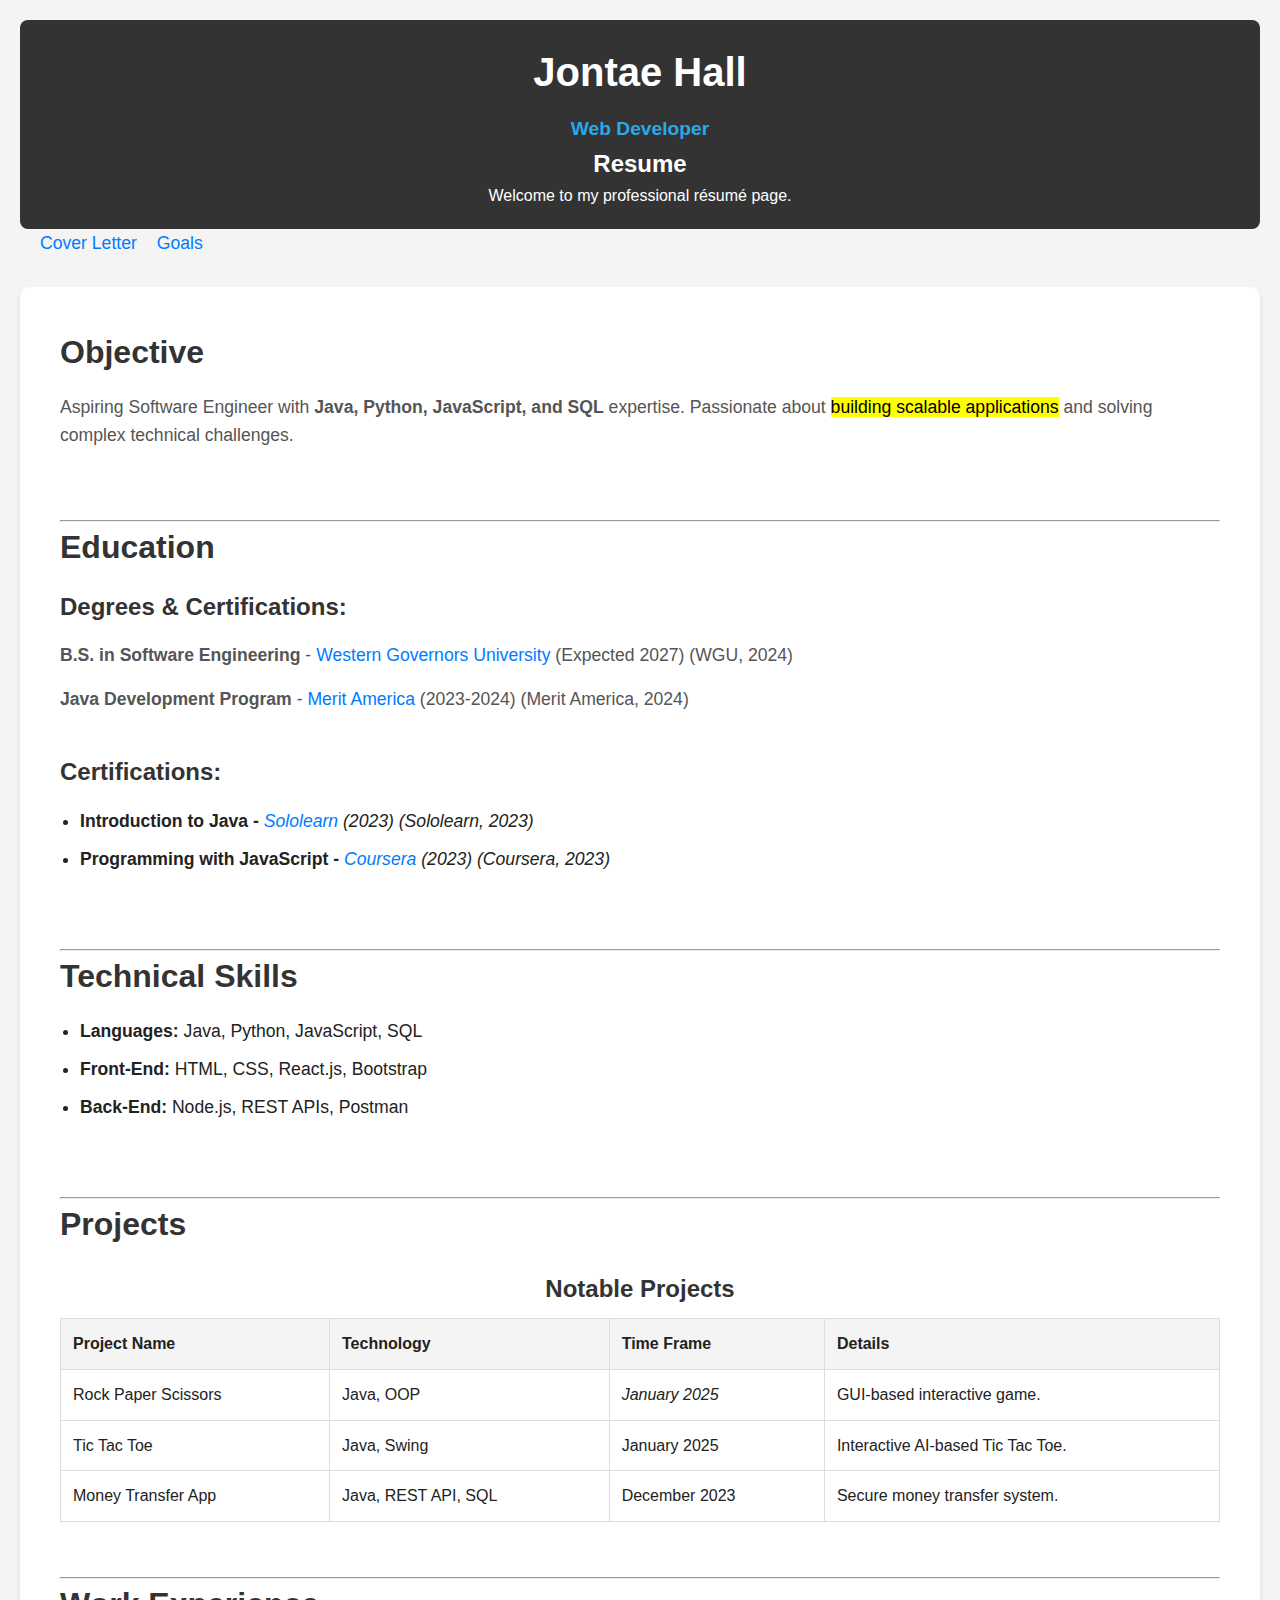
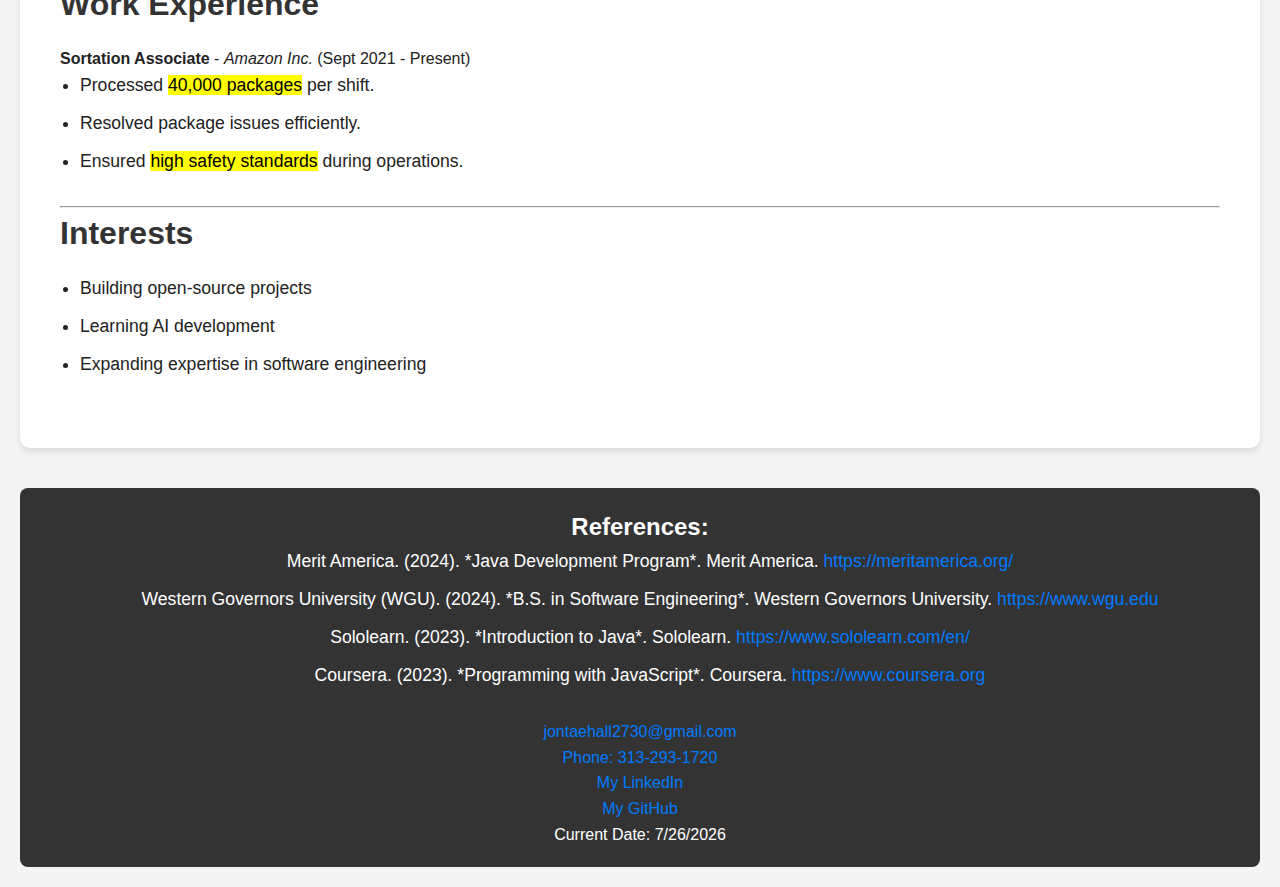
<file: index.html>
<!DOCTYPE html>
<html lang="en">
<head>
    <meta charset="UTF-8">
    <meta name="viewport" content="width=device-width, initial-scale=1.0">
    <title>My Resume</title>
    <link rel="stylesheet" href="css/styles.css">
</head>
<body>
    <header>
        <h1>Jontae Hall</h1>
        <p><span>Web Developer</span></p>
        <h2>Resume</h2>
        <p>Welcome to my professional résumé page.</p>
    </header>
    
    <nav>
        <nav>
            <ul>
                <li><a href="coverletter.html">Cover Letter</a></li>
                <li><a href="goals.html">Goals</a></li>
            </ul>
        </nav>
        
    </nav>
    
    <main id="resume_content">
        <section>
            <h2 class="objective">Objective</h2>
            <p><span>Aspiring Software Engineer</span> with <strong>Java, Python, JavaScript, and SQL</strong> expertise. Passionate about <mark>building scalable applications</mark> and solving complex technical challenges.</p>
            <br>
        </section>
        
        <hr>
        <section>
            <h2>Education</h2>
            <article>
                <h3>Degrees & Certifications:</h3>
                <p><strong>B.S. in Software Engineering</strong> - <a href="https://www.wgu.edu/" target="_blank">Western Governors University</a> (Expected 2027) (WGU, 2024)</p>
                <p><strong>Java Development Program</strong> - <a href="https://meritamerica.org" target="_blank">Merit America</a> (2023-2024) (Merit America, 2024)</p>
                <br>
                <h3>Certifications:</h3>
                <ul>
                    <li><strong>Introduction to Java -</strong> <em><a href="https://www.sololearn.com/en/" target="blank">Sololearn</a> (2023) (Sololearn, 2023)</em></li>
                    <li><strong>Programming with JavaScript -</strong> <em><a href="https://www.coursera.org" target="_blank">Coursera</a> (2023) (Coursera, 2023)</em></li>
                </ul>
            </article>
            <br>
        </section>
        
        <hr>
        <section>
            <h2>Technical Skills</h2>
            <ul>
                <li><strong>Languages:</strong> Java, Python, JavaScript, SQL</li>
                <li><strong>Front-End:</strong> HTML, CSS, React.js, Bootstrap</li>
                <li><strong>Back-End:</strong> Node.js, REST APIs, Postman</li>
            </ul>
            <br>
        </section>
        
        <hr>
        <section>
            <h2>Projects</h2>
            <table>
                <caption>Notable Projects</caption>
                <tr>
                    <th>Project Name</th>
                    <th>Technology</th>
                    <th>Time Frame</th>
                    <th>Details</th>
                </tr>
                <tr>
                    <td>Rock Paper Scissors</td>
                    <td>Java, OOP</td>
                    <td><em>January 2025</em></td>
                    <td>GUI-based interactive game.</td>
                </tr>
                <tr>
                    <td>Tic Tac Toe</td>
                    <td>Java, Swing</td>
                    <td>January 2025</td>
                    <td>Interactive AI-based Tic Tac Toe.</td>
                </tr>
                <tr>
                    <td>Money Transfer App</td>
                    <td>Java, REST API, SQL</td>
                    <td>December 2023</td>
                    <td>Secure money transfer system.</td>
                </tr>
            </table>
            <br>
        </section>
        
        <hr>
        <section>
            <h2>Work Experience</h2>
            <article>
                <strong>Sortation Associate</strong> - <em>Amazon Inc.</em> (Sept 2021 - Present)
                <ul>
                    <li>Processed <mark>40,000 packages</mark> per shift.</li>
                    <li>Resolved package issues efficiently.</li>
                    <li>Ensured <mark>high safety standards</mark> during operations.</li>
                </ul>
            </article>
        </section>
        
        <hr>
        <section>
            <h2>Interests</h2>
            <article>
                <ul>
                    <li>Building open-source projects</li>
                    <li>Learning AI development</li>
                    <li>Expanding expertise in software engineering</li>
                </ul>
            </article>
        </section>
    </main>
    
    <footer>
        <h2>References:</h2>
        <ul>
            <li>Merit America. (2024). *Java Development Program*. Merit America. <a href="https://meritamerica.org/" target="_blank">https://meritamerica.org/</a></li>
            <li>Western Governors University (WGU). (2024). *B.S. in Software Engineering*. Western Governors University. <a href="https://www.wgu.edu" target="_blank">https://www.wgu.edu</a></li>
            <li>Sololearn. (2023). *Introduction to Java*. Sololearn. <a href="https://www.sololearn.com/en/" target="_blank">https://www.sololearn.com/en/</a></li>
            <li>Coursera. (2023). *Programming with JavaScript*. Coursera. <a href="https://www.coursera.org" target="_blank">https://www.coursera.org</a></li>
        </ul>

        <p><a href="mailto:jontaehall2730@gmail.com">jontaehall2730@gmail.com</a></p>
        <p><a href="tel:313-293-1720">Phone: 313-293-1720</a></p>
        <p><a href="https://www.linkedin.com/in/jontae-hall/" target="_blank">My LinkedIn</a></p>
        <p><a href="https://github.com/JontaeHall" target="_blank">My GitHub</a></p>
        <div id="date-container"></div>
    </footer>
    
    <script>
        document.addEventListener("DOMContentLoaded", function() {
            const dateDiv = document.getElementById('date-container');
            dateDiv.textContent = `Current Date: ${new Date().toLocaleDateString()}`;

            // Message for the console
            console.log("Resume page loaded successfully!");
        });
    </script>
</body>
</html>
</file>
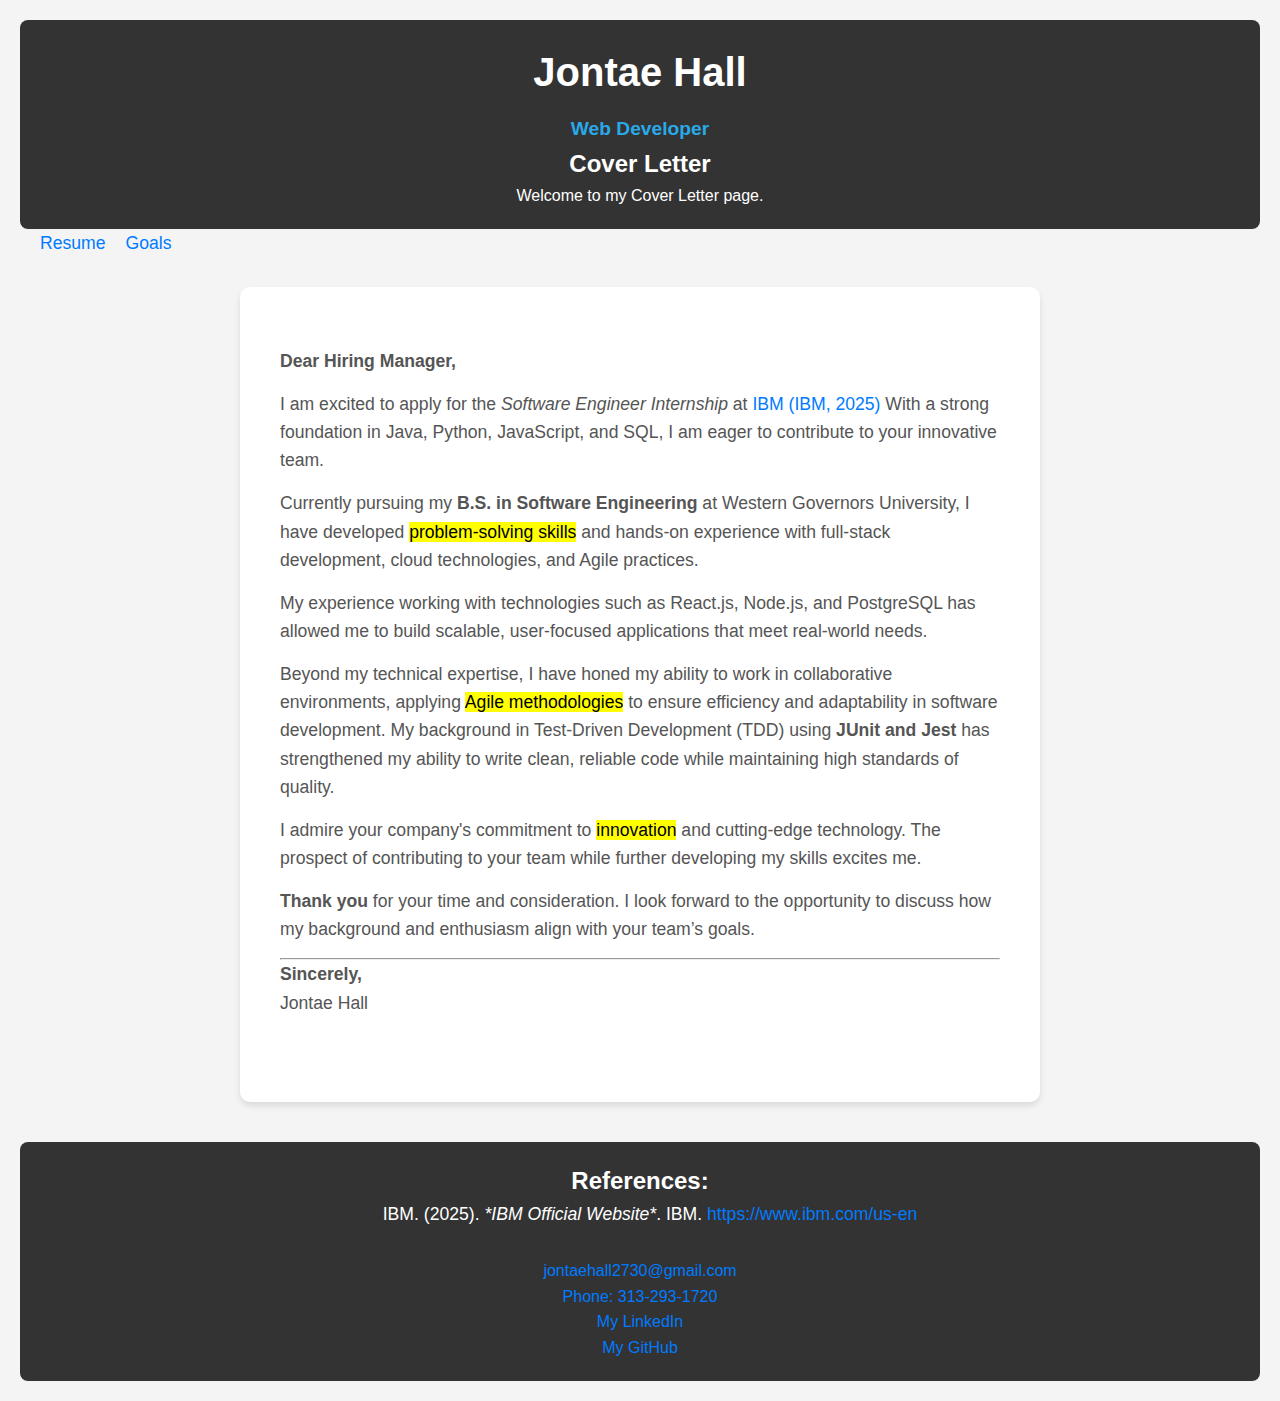
<file: coverletter.html>
<!DOCTYPE html>
<html lang="en">
<head>
    <meta charset="UTF-8">
    <meta name="viewport" content="width=device-width, initial-scale=1.0">
    <title>Cover Letter</title>
    <link rel="stylesheet" href="css/styles.css">
</head>
<body>
    <header>
        <h1>Jontae Hall</h1>
        <p><span>Web Developer</span></p>
        <h2>Cover Letter</h2>
        <p>Welcome to my Cover Letter page.</p>
    </header>
    
    <nav>
        <nav>
            <ul>
                <li><a href="index.html">Resume</a></li>
                <li><a href="goals.html">Goals</a></li>
            </ul>
        </nav>
        
    </nav>
    
    <main id="main_cover">
        <section class="cover_content">
            <article>
                <p><strong>Dear Hiring Manager,</strong></p>
                <p>I am excited to apply for the <em>Software Engineer Internship</em> at <a href="https://www.ibm.com/us-en" target="_blank">IBM (IBM, 2025)</a> With a strong foundation in <span>Java, Python, JavaScript, and SQL</span>, I am eager to contribute to your innovative team.</p>
                <p>Currently pursuing my <strong>B.S. in Software Engineering</strong> at Western Governors University, I have developed <mark>problem-solving skills</mark> and hands-on experience with full-stack development, cloud technologies, and Agile practices.</p>
                <p>My experience working with technologies such as <span>React.js, Node.js, and PostgreSQL</span> has allowed me to build scalable, user-focused applications that meet real-world needs.</p>
                <p>Beyond my technical expertise, I have honed my ability to work in collaborative environments, applying <mark>Agile methodologies</mark> to ensure efficiency and adaptability in software development. My background in <span>Test-Driven Development (TDD)</span> using <strong>JUnit and Jest</strong> has strengthened my ability to write clean, reliable code while maintaining high standards of quality.</p>
                <p>I admire your company's commitment to <mark>innovation</mark> and cutting-edge technology. The prospect of contributing to your team while further developing my skills excites me.</p>
                <p><strong>Thank you</strong> for your time and consideration. I look forward to the opportunity to discuss how my background and enthusiasm align with your team’s goals.</p>
                <hr>
                <p><strong>Sincerely,</strong><br>Jontae Hall</p>
            </article>
        </section>
    </main>
    
    <footer>
        <h2>References:</h2>
        <ul>
            <li>IBM. (2025). <em>*IBM Official Website*</em>. IBM. <a href="https://www.ibm.com/us-en" target="_blank">https://www.ibm.com/us-en</a></li>
        </ul>
        <p><a href="mailto:jontaehall2730@gmail.com">jontaehall2730@gmail.com</a></p>
        <p><a href="tel:313-293-1720">Phone: 313-293-1720</a></p>
        <p><a href="https://www.linkedin.com/in/jontae-hall/" target="_blank">My LinkedIn</a></p>
        <p><a href="https://github.com/JontaeHall" target="_blank">My GitHub</a></p>     
    </footer>
    
</body>
</html>
</file>
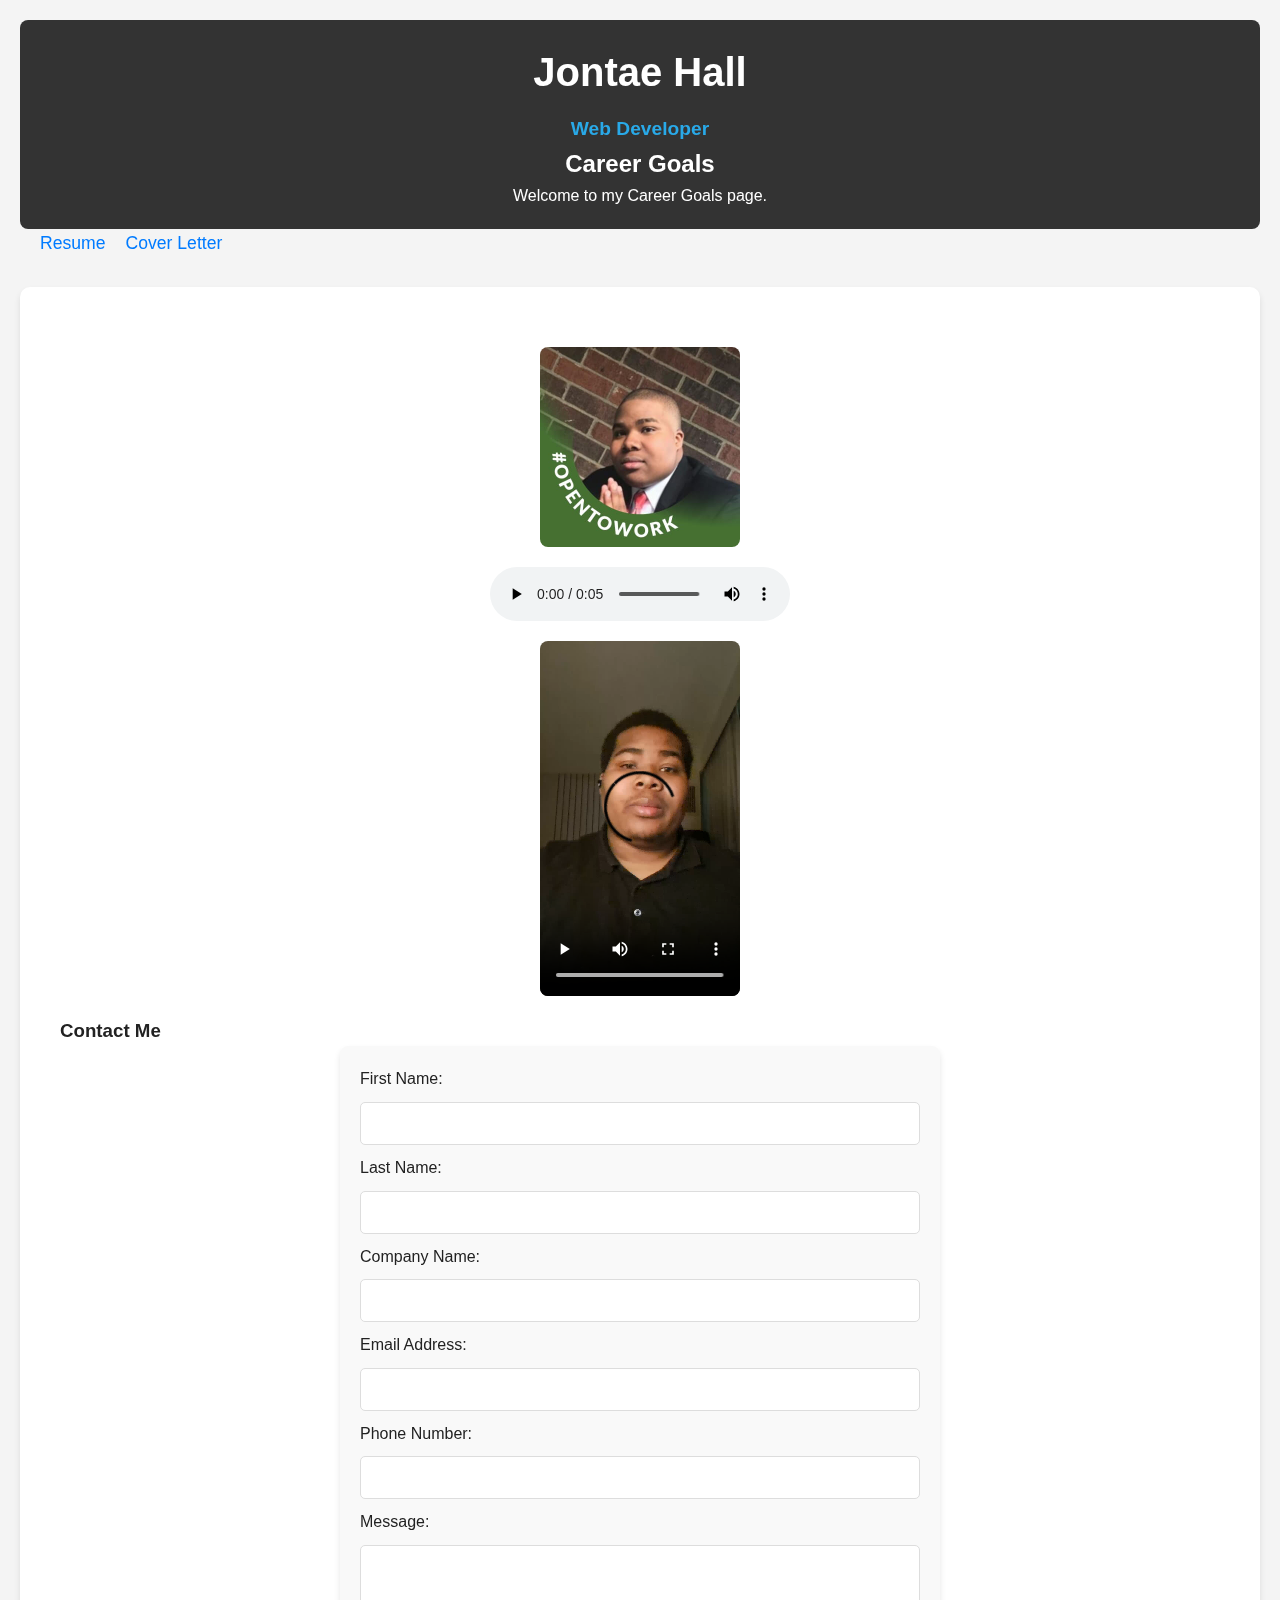
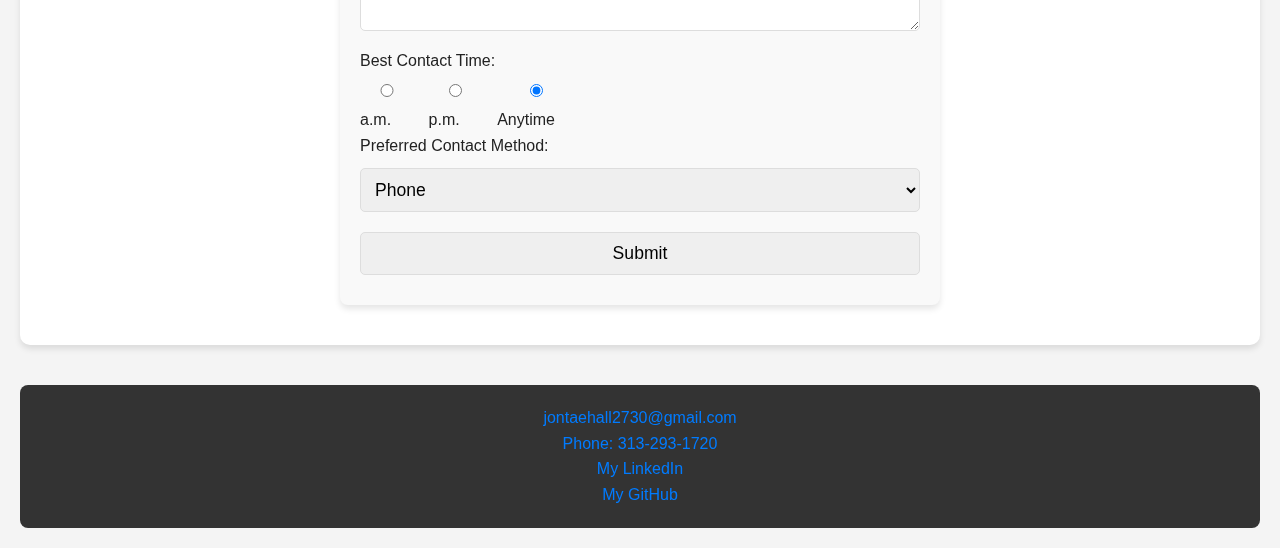
<file: goals.html>
<!DOCTYPE html>
<html lang="en">

<head>
    <meta charset="UTF-8">
    <meta name="viewport" content="width=device-width, initial-scale=1.0">
    <title>Career Goals</title>
    <link rel="stylesheet" href="css/styles.css">
</head>

<body>

    <header>
        <h1>Jontae Hall</h1>
        <p><span>Web Developer</span></p>
        <h2>Career Goals</h2>
        <p>Welcome to my Career Goals page.</p>
    </header>

    <nav>
        <ul>
            <li><a href="index.html">Resume</a></li>
            <li><a href="coverletter.html">Cover Letter</a></li>
        </ul>     
    </nav>

    <main>
        <img src="images/1698080185889.jpg" alt="Career Image" width="200">
        <audio controls>
            <source src="media/Sample_audio.mp3" type="audio/mp3"> 
        </audio>
        <video width="200" controls>
            <source src="media/SampleVideo.mp4"  type="video/mp4">
        </video>
        <h3>Contact Me</h3>
        <form action="https://wp.zybooks.com/form-viewer.php" method="post">
            <label>First Name:</label>
            <input type="text" name="first_name" required>
            
            <label>Last Name:</label>
            <input type="text" name="last_name" required>
            
            <label>Company Name:</label>
            <input type="text" name="company_name">
            
            <label>Email Address:</label>
            <input type="email" name="email" required>
            
            <label>Phone Number:</label>
            <input type="tel" name="phone">
            
            <label>Message:</label>
            <textarea name="message" rows="4" required></textarea>
            
            <label>Best Contact Time:</label>
            <div class="contact_radio_group">
                <label>
                    <input type="radio" name="contact_time" value="am"> a.m.
                </label>
                <label>
                    <input type="radio" name="contact_time" value="pm"> p.m.
                </label>
                <label>
                    <input type="radio" name="contact_time" value="anytime" checked> Anytime<br>
                </label>
            </div>
            
            <label>Preferred Contact Method:</label>
            <select name="contact_method">
                <option value="phone">Phone</option>
                <option value="email">Email</option>
                <option value="text">Text</option>
            </select>
            
            <input type="submit" value="Submit">
        </form>
    </main>

    <footer>
                <p><a href="mailto:jontaehall2730@gmail.com">jontaehall2730@gmail.com</a></p>
        <p><a href="tel:313-293-1720">Phone: 313-293-1720</a></p>
        <p><a href="https://www.linkedin.com/in/jontae-hall/" target="_blank">My LinkedIn</a></p>
        <p><a href="https://github.com/JontaeHall" target="_blank">My GitHub</a></p>
    </footer>
</body>
</html>
</file>
<file: css/styles.css>
/* Universal for margin and padding */
* {
    margin: 0;
    padding: 0;
    box-sizing: border-box;
}

/* Root */
:root {
    --primary-color: #333;
    --secondary-color: #007BFF;
    --background-light: #f4f4f4;
    --text-dark: #222;
    --text-light: #555;
    --accent-color: #29a9e8;
}

/* Body Styling */
body {
    font-family: Arial, Helvetica, sans-serif;
    line-height: 1.6;
    background-color: var(--background-light);
    color: var(--text-dark);
    padding: 20px;
}

/* Header Styling */
header {
    background-color: var(--primary-color);
    color: #fff;
    text-align: center;
    padding: 20px;
    border-radius: 8px;
}

header h1 {
    font-size: 2.5em;
    margin-bottom: 10px;
}

header span {
    color: var(--accent-color);
    font-weight: bold;
    font-size: 1.2em;
}

header nav {
    margin-top: 15px;
}

header nav a {
    color: #fff;
    text-decoration: none;
    margin: 0 15px;
    font-size: 1.1em;
    transition: color 0.3s ease;
}

header nav a:hover {
    color: var(--secondary-color);
    text-decoration: underline;
}



/* Main Section Styling */
main {
    background-color: #fff;
    padding: 40px;
    margin-top: 20px;
    border-radius: 10px;
    box-shadow: 0 4px 6px rgba(0, 0, 0, 0.1);
}

/* Id Selector Styling */
#resume_content {
    background: white;
    padding: 40px;
    margin-top: 20px;
    border-radius: 10px;
    box-shadow: 0 4px 6px rgba(0, 0, 0, 0.1);
}

#main_cover {
    max-width: 800px;
    margin: 20px auto; 
}

/* Class Selector Styling */
.objective {
    color: #333;
    font-size: 2em;
    margin-bottom: 15px;
}

.cover_content {
    display: flex;
    justify-content: space-between;
    margin-top: 20px;
}


/* Section Styling */
section {
    margin-bottom: 30px;
}

section h2 {
    font-size: 2em;
    margin-bottom: 15px;
    color: var(--primary-color);
}

section h3 {
    font-size: 1.5em;
    margin-bottom: 15px;
    color: var(--primary-color);
}

section p {
    font-size: 1.1em;
    margin-bottom: 15px;
    color: var(--text-light);
}

/* Lists */
ul, ol {
    padding-left: 20px;
    margin-bottom: 20px;
}

li {
    font-size: 1.1em;
    margin-bottom: 10px;
}

footer ul {
    list-style: none;
}

/* Links */
a {
    color: var(--secondary-color);
    text-decoration: none;
}

nav ul {
    list-style: none;
    display: flex;
    gap: 20px;
}

a:hover {
    text-decoration: underline;
}

/* Table Styling */
table {
    width: 100%;
    margin-top: 20px;
    border-collapse: collapse;
    white-space: nowrap;
}

table caption {
    font-size: 1.5em;
    margin-bottom: 10px;
    font-weight: bold;
    color: var(--primary-color);
}

th, td {
    padding: 12px;
    text-align: left;
    border: 1px solid #ddd;
}

th {
    background-color: var(--background-light);
}

img, audio, video {
    display: block;
    margin: 20px auto;
    border-radius: 8px;
}
/* Form Styling */
form {
    padding: 20px;
    background-color: #f9f9f9;
    border-radius: 8px;
    box-shadow: 0 4px 6px rgba(0, 0, 0, 0.1);
    width: 80%;
    max-width: 600px;
    margin: 0 auto;
}

form input, form textarea, form select {
    width: 100%;
    padding: 10px;
    margin: 10px 0;
    font-size: 1.1em;
    border: 1px solid #ddd;
    border-radius: 5px;
}

form button {
    background-color: var(--primary-color);
    color: #fff;
    font-size: 1.2em;
    cursor: pointer;
    border: none;
}

form button:hover {
    background-color: #555;
}

form .contact_radio_group {
    display: flex;
    gap: 15px;
    align-items: center;
}

form input[type="radio"] {
    margin-right: 5px;
}

/* Footer Styling */
footer {
    display: flex;
    flex-direction: column;
    align-items: center;
    justify-content: center;
    text-align: center;
    padding: 20px;
    background-color: var(--primary-color);
    color: #fff;
    margin-top: 40px;
    border-radius: 8px;
}

  /* Mobile Responsiveness */
@media (max-width: 768px) {
    body {
        padding: 10px;
    }

    header nav {
        display: flex;
        flex-direction: column;
        align-items: center;
    }

    header nav a {
        display: block;
        margin: 5px 0;
    }

    table {
        display: block;
        overflow-x: auto;
        white-space: nowrap;
    }

    header h1 {
        font-size: 2em;
    }

    section h2 {
        font-size: 1.5em;
    }

    section h3 {
        font-size: 1.3em;
    }

    main {
        padding: 20px;
    }

    form {
        width: 100%;
        max-width: 100%;
    }
}
</file>
